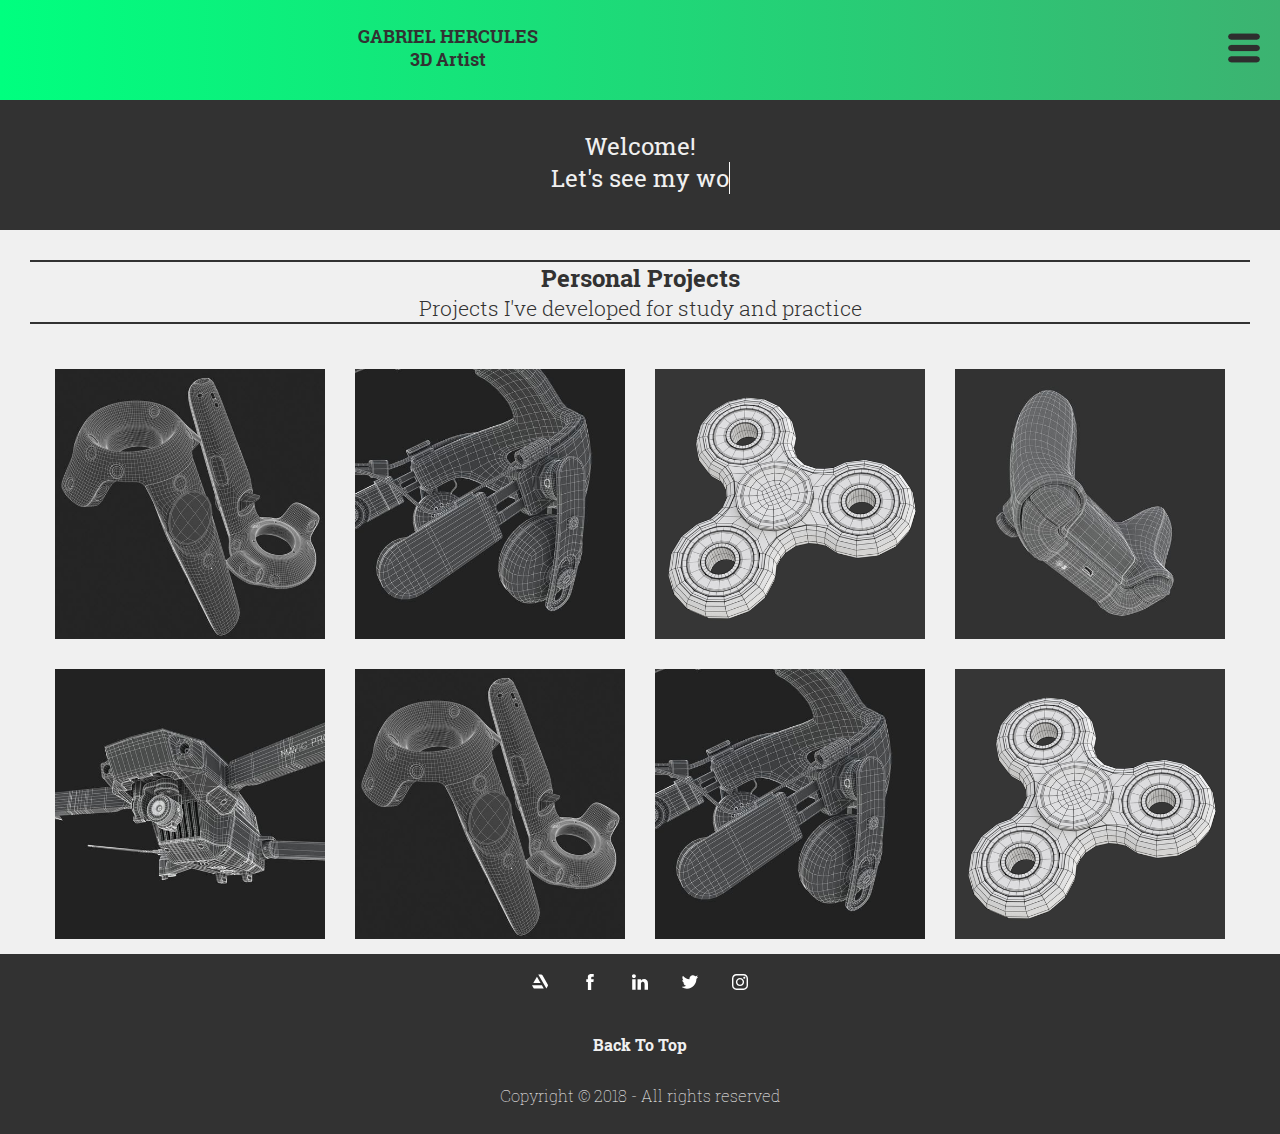
<file: index.html>
<!-- #### DESCRIPTION #### 
 This website was made by my self, Gabriel Hercules - 3D Character Artist, using simple techniques of HTML 5, CSS 3 (responsive too) and JavaScript I did learned in a technique course of IT in Technical College ETEC Antônio vasco Venchiarutti of Centro Paula Souza.
--> 

<!-- #### CREDITS #### 
 Some of elements included in this website, such as icons, images, line codes, JS effects, etc. may not to be my own. The due credits will be commented in this sheet of code. -->
 <!-- Icons made by Freepic © from Flaticon ©, is licensed by CC 3.0 BY -->


<!DOCTYPE html>
<html lang="pt-br">
<head>
	<title>Gabriel Hercules - Portfolio</title>
	<meta charset="utf-8">
	<meta name="viewport" content="width=device-width, initial-scale=1.0">
	<link rel="shortcut icon" href="images/logo-provisorio.png" type="image/x-png"/>
	<meta name="description" content="Welcome to my online portfolio, here you'll find more about my qualifications in 3D Computer graphics, see for yourself my 3D artworks and contact me by the way you want.">
	<meta name="keywords" content="Gabriel Hercules, Portfolio, 3D Artist, Character Artist">
	<meta name="author" content="Gabriel Hercules">
	<meta name="robots" content="index, follow">
	<link rel="stylesheet" href="css/style.css">
	<link rel="stylesheet" href="css/desktop.css">
	<script src="https://ajax.googleapis.com/ajax/libs/jquery/3.2.1/jquery.min.js"></script>
	<script src="js/functions.js"></script>
</head>
<body>

<!-- MENU NAV -->
<header class="header">
	<a href="index.html"><h1 class="logo">GABRIEL HERCULES<br>3D Artist</h1></a>
	<a class="btn-menu"><img src="images/menu-icons/btn-menu.png" alt=""></a>
	<nav class="menu">
		<div class="close">
		<a class="btn-close" href="#"><img src="images/menu-icons/btn-close.png" alt=""></a>
		</div>
		<ul>
			<li><a href="index.html" class="menu-link">Portfolio</a></li>
			<li><a href="reel.html" class="menu-link">Demo Reel</a></li>
			<li><a href="resume.html" class="menu-link">Resume</a></li>
			<li><a href="contact.html" class="menu-link">Contact</a></li>
		</ul>
	</nav>	
</header>
<!-- MENU NAV -->

<!-- TYPEWRITTER-->

<div id="introducao">
	<div id="typewriter">
		<h1>Welcome!</h1> 
		<h1>Let's see
			<span class="typewrite" data-period="2000" data-type='[ "my works", "my resume", "for yourself"]'>
				<span class="wrap"></span>  
			</span>        
		</h1>
	</div>
</div>
<!-- TYPEWRITTER-->

<!-- BANNER -->
<div class="banner">
	<h1>Personal Projects</h1>
	<p>Projects I've developed for study and practice</p>
</div>
<!-- BANNER -->

<!-- COPIAR O CÓDIGO A BAIXO PARA INCORPRAR NO SITE SEMPRE QUE FOR ADICIONADO UM NOVO PROJETO (IMAGEM) -->
<!-- GALERIA DE PROJETOS -->
<div class="gallery">
	<div class="projects">
		<img src="images/projects/image1.jpg" alt="">
		<img src="images/projects/image2.jpg" alt="">
		<img src="images/projects/image3.png" alt="">
		<img src="images/projects/image4.jpg" alt="">
		<img src="images/projects/image5.jpg" alt="">
		<img src="images/projects/image1.jpg" alt="">
		<img src="images/projects/image2.jpg" alt="">
		<img src="images/projects/image3.png" alt="">
	</div>
</div>
<!-- GALERIA DE PROJETOS -->

<!-- FOOTER -->
<footer>
	<div class="social-footer">
		<div class="social-icons-footer">
			<a href="http://artstation.com/hercules-art" target="_blank"><img src="images/social-icons/artstation-icon.svg" alt=""></a>
		</div>
		<div class="social-icons-footer">
			<a href="https://www.facebook.com/GHerculesArt" target="_blank"><img src="images/social-icons/facebook-icon.svg" alt=""></a>
		</div>
		<div class="social-icons-footer">
			<a href="http://linkedin.com/" target="_blank"><img src="images/social-icons/linkedin-icon.svg" alt=""></a>
		</div>
		<div class="social-icons-footer">
			<a href="http://twitter.com/Gabe7Hercules" target="_blank"><img src="images/social-icons/twitter-icon.svg" alt=""></a>
		</div>
		<div class="social-icons-footer">
			<a href="http://instagram.com/bagriel_hercules" target="_blank"><img src="images/social-icons/instagram-icon.svg" alt=""></a>
		</div>
	</div>

<!-- Botão back to top -->

<!-- SCROLL TO TOP -->
<a href="#" class="scrolltoTop">
<h1 id="imgTop">Back To Top</h1>
</a>
<!-- SCROLL TO TOP -->

<p>Copyright &copy; 2018 - All rights reserved</p>
</footer>
<!-- FOOTER -->



</body>
</html>
</file>
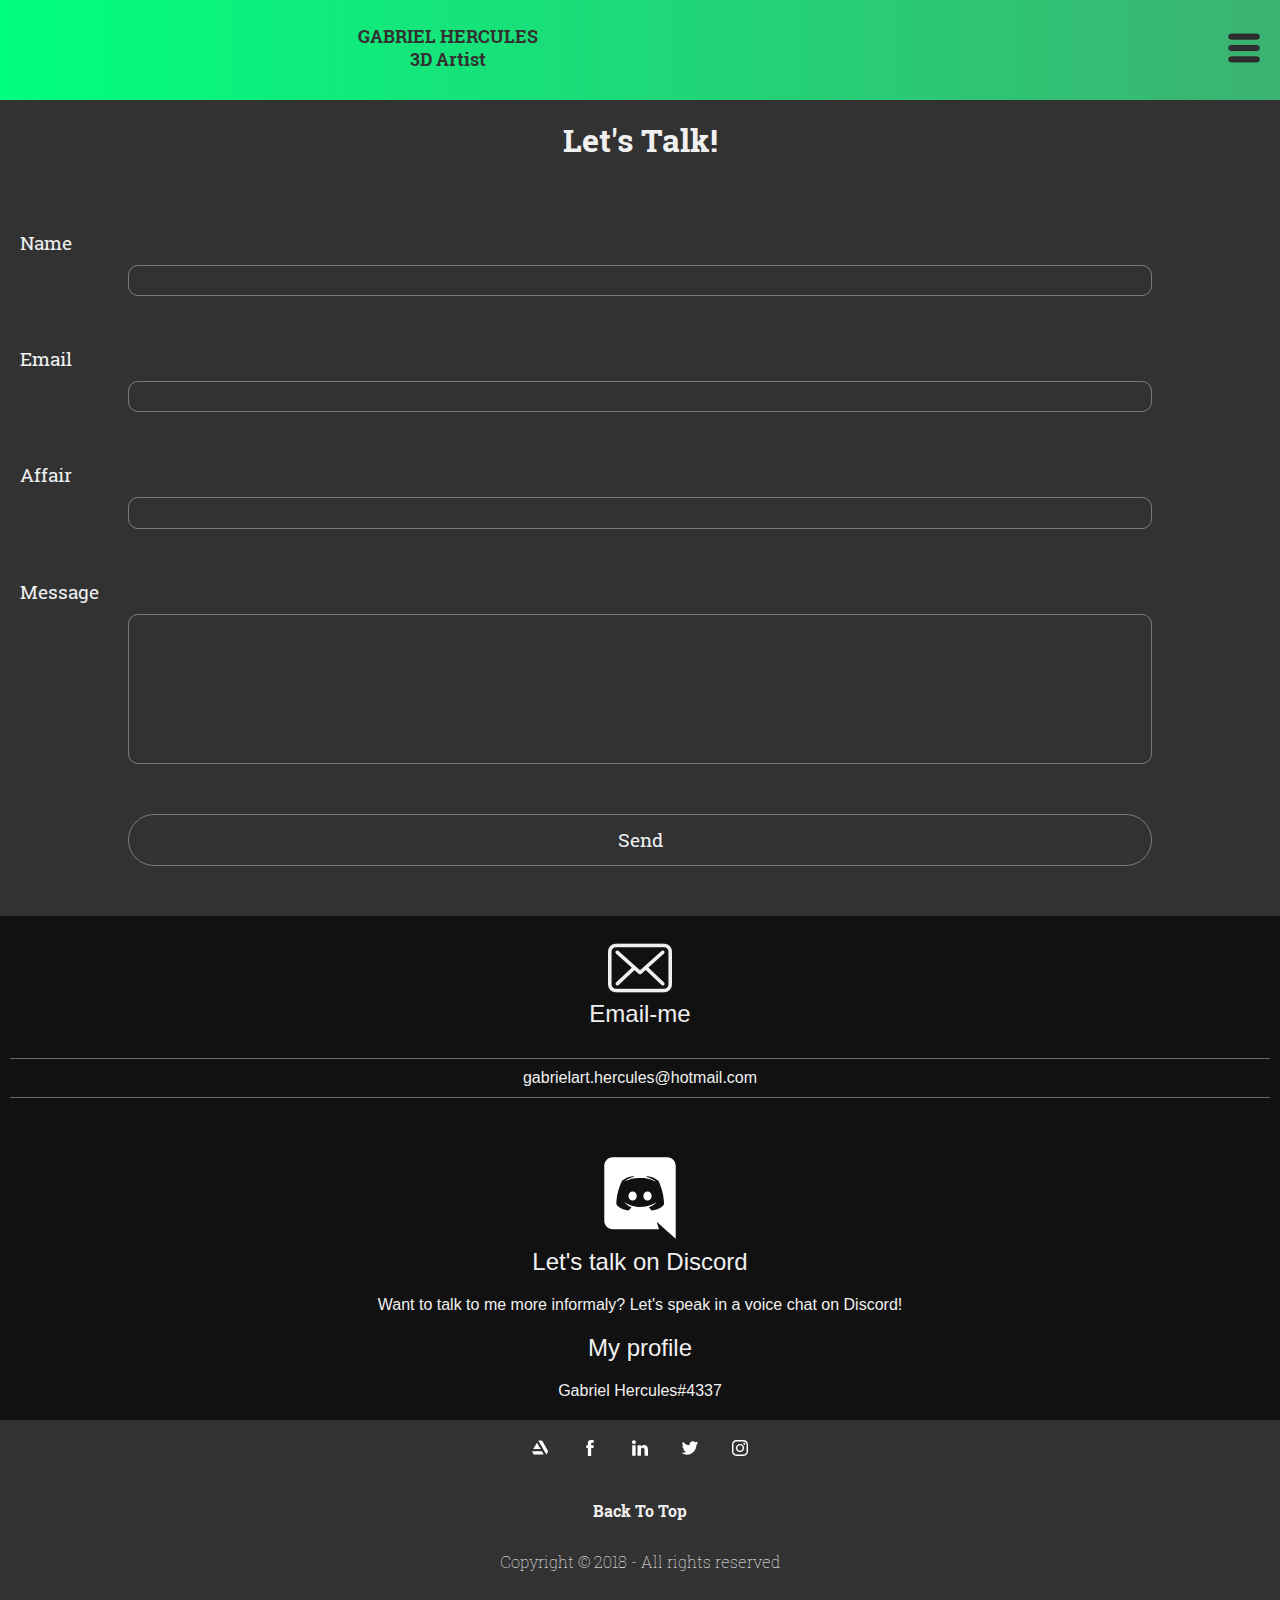
<file: contact.html>
<!DOCTYPE html>
<html lang="pt-br">
<head>
	<title>Gabriel Hercules - Contact</title>
	<meta charset="utf-8">
	<meta name="viewport" content="width=device-width, initial-scale=1">
	<link rel="shortcut icon" href="images/logo-provisorio.png" type="image/x-png"/>
	<meta name="description" content="Gabriel Hercules Portfolio.">
	<meta name="keywords" content="Gabriel Hercules, Portfolio, 3D Artist, Character Artist">
	<meta name="author" content="Gabriel Hercules">
	<meta name="robots" content="index, follow">
	<link rel="stylesheet" href="css/style.css">
	<link rel="stylesheet" href="css/contact.css">
	<script src="js/functions.js"></script>
</head>
<body>

<!-- MENU NAV -->
<header class="header">
		<a href="index.html"><h1 class="logo">GABRIEL HERCULES<br>3D Artist</h1></a>
		<a class="btn-menu"><img src="images/menu-icons/btn-menu.png"></a>
		<nav class="menu">
			<div class="close">
			<a class="btn-close" href="#"><img src="images/menu-icons/btn-close.png" alt=""></a>
			</div>
			<ul>
				<li><a href="index.html" class="menu-link">Portfolio</a></li>
				<li><a href="reel.html" class="menu-link">Demo Reel</a></li>
				<li><a href="webdesign.html" class="menu-link">Web Design</a></li>
				<li><a href="resume.html" class="menu-link">Resume</a></li>
				<li><a href="contact.html" class="menu-link">Contact</a></li>
			</ul>
		</nav>	
	</header>
<!-- MENU NAV -->

<!-- FORMULÁRIO -->
<div class="form">
	<h1>Let's Talk!</h1>
	<div class="form-box">
		<div class="input-area">
			<p>Name</p>
			<input type="text" name="" class="input">
		</div>
		<div class="input-area">
			<p>Email</p>
			<input type="text" name="" class="input">
		</div>
		<div class="input-area">
			<p>Affair</p>
			<input type="text" name="" class="input">
		</div>
		<div class="input-area">
			<p>Message</p>
			<textarea class="input-text-area"></textarea>
		</div>
	</div>
	<div class="input-button">
		<input type="submit" value="Send" class="button">
	</div>
</div>
<!-- FORMULÁRIO -->

<!-- INFORMAÇÕES DE CONTATO -->
<div class="contact-info">	
	<div class="email-title">
		<h2>Email-me</h2>
		<img src="images/another-icons/mail.png">
	</div>
	<div class="email-info">
		<p>gabrielart.hercules@hotmail.com</p>
	</div>
</div>
<!-- INFORMAÇÕES DE CONTATO -->

<!-- DISCORD CONTACT -->
<div class="discord">
	<div class="discord-top">
		<h2>Let's talk on Discord</h2>
		<img src="images/discord/Discord-Logo-White.svg">
	</div>
	<p>Want to talk to me more informaly? Let's speak in a voice chat on Discord!</p>
	<div class="my-discord">
		<h2>My profile</h2>
		<p>Gabriel Hercules#4337</p>
	</div>
</div>
<!-- DISCORD CONTACT -->

<!-- FOOTER -->
<footer>
	<div class="social-footer">
		<div class="social-icons-footer">
			<a href="http://artstation.com/hercules-art" target="_blank"><img src="images/social-icons/artstation-icon.svg"></a>
		</div>
		<div class="social-icons-footer">
			<a href="https://www.facebook.com/GHerculesArt" target="_blank"><img src="images/social-icons/facebook-icon.svg"></a>
		</div>
		<div class="social-icons-footer">
			<a href="http://linkedin.com/" target="_blank"><img src="images/social-icons/linkedin-icon.svg"></a>
		</div>
		<div class="social-icons-footer">
			<a href="http://twitter.com/Gabe7Hercules" target="_blank"><img src="images/social-icons/twitter-icon.svg"></a>
		</div>
		<div class="social-icons-footer">
			<a href="http://instagram.com/bagriel_hercules" target="_blank"><img src="images/social-icons/instagram-icon.svg"></a>
		</div>
	</div>

<!-- SCROLL TO TOP -->
<a href="#" class="scrolltoTop">
	<h1>Back To Top</h1>
</a>
	<!-- SCROLL TO TOP -->

	<p>Copyright &copy; 2018 - All rights reserved</p>
</footer>
<!-- FOOTER -->

<script src="https://ajax.googleapis.com/ajax/libs/jquery/3.2.1/jquery.min.js"></script>

<script>
// SCROLL TO TOP
$(document).ready(function () {
    $(window).scroll(function () {
        if ($(this).scrollTop() > 100) {
            $('.scrolltoTop').fadeIn();
        } else {
            $('.scrolltoTop').fadeOut();
       }
    });

	$('.scrolltoTop').click(function () {
$('html, body').animate({ scrollTop: 0 }, 800);
return false;
});
});
//SCROLL TO TOP

// OPEN AND CLOSE MENU
	$(".btn-menu").click(function(){
		$(".menu").show();
	});
	$(".btn-close").click(function(){
		$(".menu").hide();
	});
// OPEN AND CLOSE MENU

// SCRIPT TEXTBOX EFFECT

$(".input").focus(function(){
	$(this).parent().addClass("focus");
	}).blur(function(){
		if($(this).val() === ''){
		$(this).parent().removeClass("focus");
	}
})

// SCRIPT TEXT BOX EFFECT
</script>
</body>
</html>
</file>
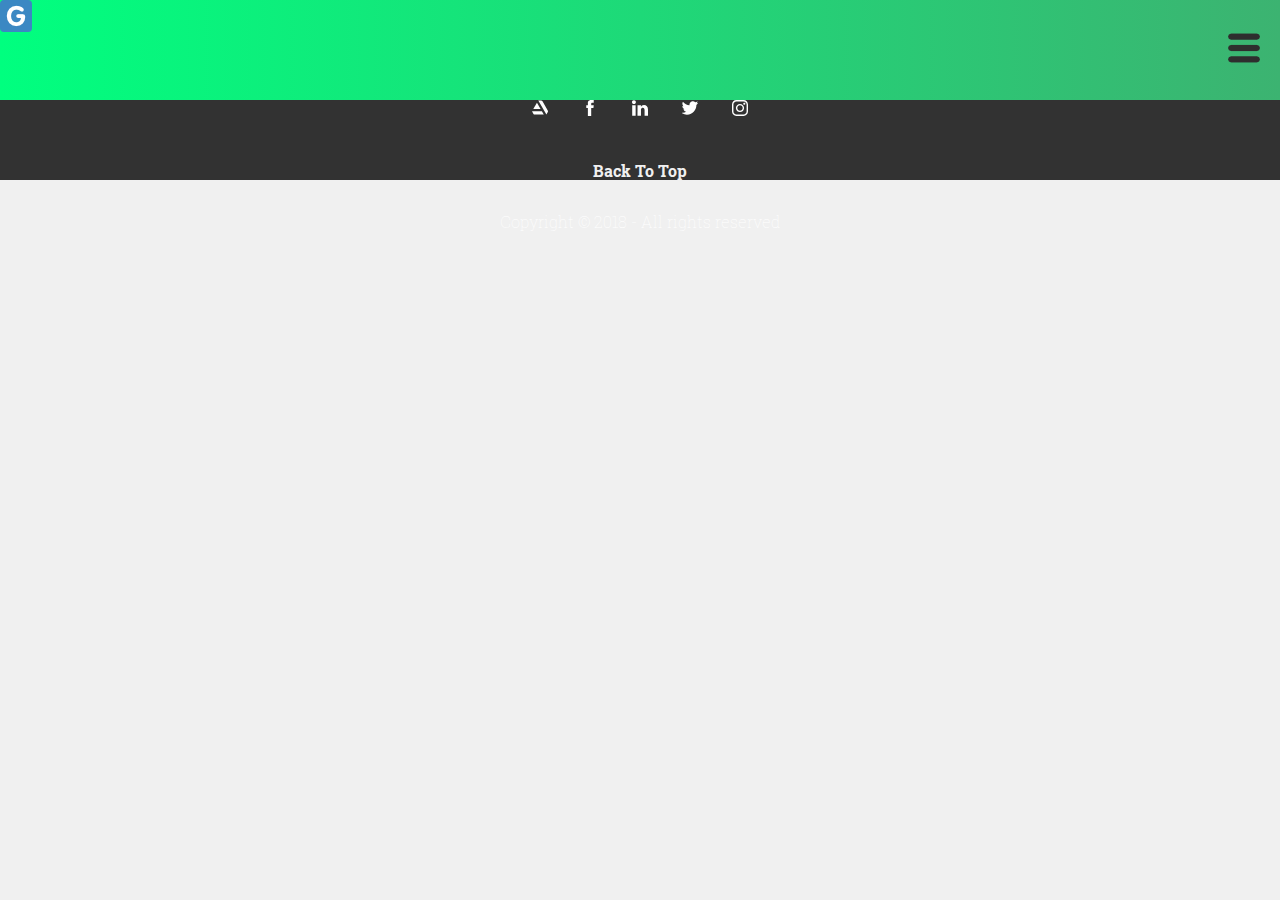
<file: demoreel.html>
<!DOCTYPE html>
<html lang="pt-br">
<head>
	<title>Gabriel Hercules - Portfolio</title>
	<meta charset="utf-8">
	<meta name="viewport" content="width=device-width, initial-scale=1.0">
	<link rel="shortcut icon" href="images/logo-provisorio.png" type="image/x-png"/>
	<meta name="description" content="Gabriel Hercules Portfolio.">
	<meta name="keywords" content="Gabriel Hercules, Portfolio, 3D Artist, Character Artist">
	<meta name="author" content="Gabriel Hercules">
	<meta name="robots" content="index, follow">
	<link rel="stylesheet" href="css/style.css">
</head>
<body>

<!-- MENU NAV -->
<header class="header">
	<a href="index.html"><img src="images/letter-g.png" alt="" class="img-logo"></a>
	<a class="btn-menu"><img src="images/menu-icons/btn-menu.png"></a>
	<nav class="menu">
		<div class="close">
		<a class="btn-close" href="#"><img src="images/menu-icons/btn-close.png" alt=""></a>
		</div>
		<ul>
			<li><a href="index.html" class="menu-link">Portfolio</a></li>
			<li><a href="reel.html" class="menu-link">Demo Reel</a></li>
			<li><a href="webdesign.html" class="menu-link">Web Design</a></li>
			<li><a href="resume.html" class="menu-link">Resume</a></li>
			<li><a href="contact.html" class="menu-link">Contact</a></li>
		</ul>
	</nav>	
</header>
<!-- MENU NAV -->


<!-- FOOTER -->
<footer>
        <div class="social-footer">
            <div class="social-icons-footer">
                <a href="http://artstation.com/hercules-art" target="_blank"><img src="images/social-icons/artstation-icon.svg"></a>
            </div>
            <div class="social-icons-footer">
                <a href="https://www.facebook.com/GHerculesArt" target="_blank"><img src="images/social-icons/facebook-icon.svg"></a>
            </div>
            <div class="social-icons-footer">
                <a href="http://linkedin.com/" target="_blank"><img src="images/social-icons/linkedin-icon.svg"></a>
            </div>
            <div class="social-icons-footer">
                <a href="http://twitter.com/Gabe7Hercules" target="_blank"><img src="images/social-icons/twitter-icon.svg"></a>
            </div>
            <div class="social-icons-footer">
                <a href="http://instagram.com/bagriel_hercules" target="_blank"><img src="images/social-icons/instagram-icon.svg"></a>
            </div>
        </div>
    
    <!-- Botão back to top -->
    
    <!-- SCROLL TO TOP -->
    <a href="#" class="scrolltoTop">
    <h1 id="imgTop">Back To Top</h1>
    </a>
    <!-- SCROLL TO TOP -->
    
    <p>Copyright &copy; 2018 - All rights reserved</p>
    </footer>
    <!-- FOOTER -->
    <script src="https://ajax.googleapis.com/ajax/libs/jquery/3.2.1/jquery.min.js"></script>
    
    <script>
    // SCROLL TO TOP
    $(document).ready(function () {
        $(window).scroll(function () {
            if ($(this).scrollTop() > 100) {
                $('.scrolltoTop').fadeIn();
            } else {
                $('.scrolltoTop').fadeOut();
           }
        });
    
        $('.scrolltoTop').click(function () {
    $('html, body').animate({ scrollTop: 0 }, 800);
    return false;
    });
    });
    //SCROLL TO TOP
    
    // MENU FADE
    $(document).ready(function(){
        $(".btn-menu").click(function(){
            $(".menu").fadeIn();
            
        });
    });
    
    $(document).ready(function(){
        $(".btn-close").click(function(){
            $(".menu").fadeOut();
        });
    });
    // MENU FADE
    
    </script>
    
    </body>
    </html>
</file>
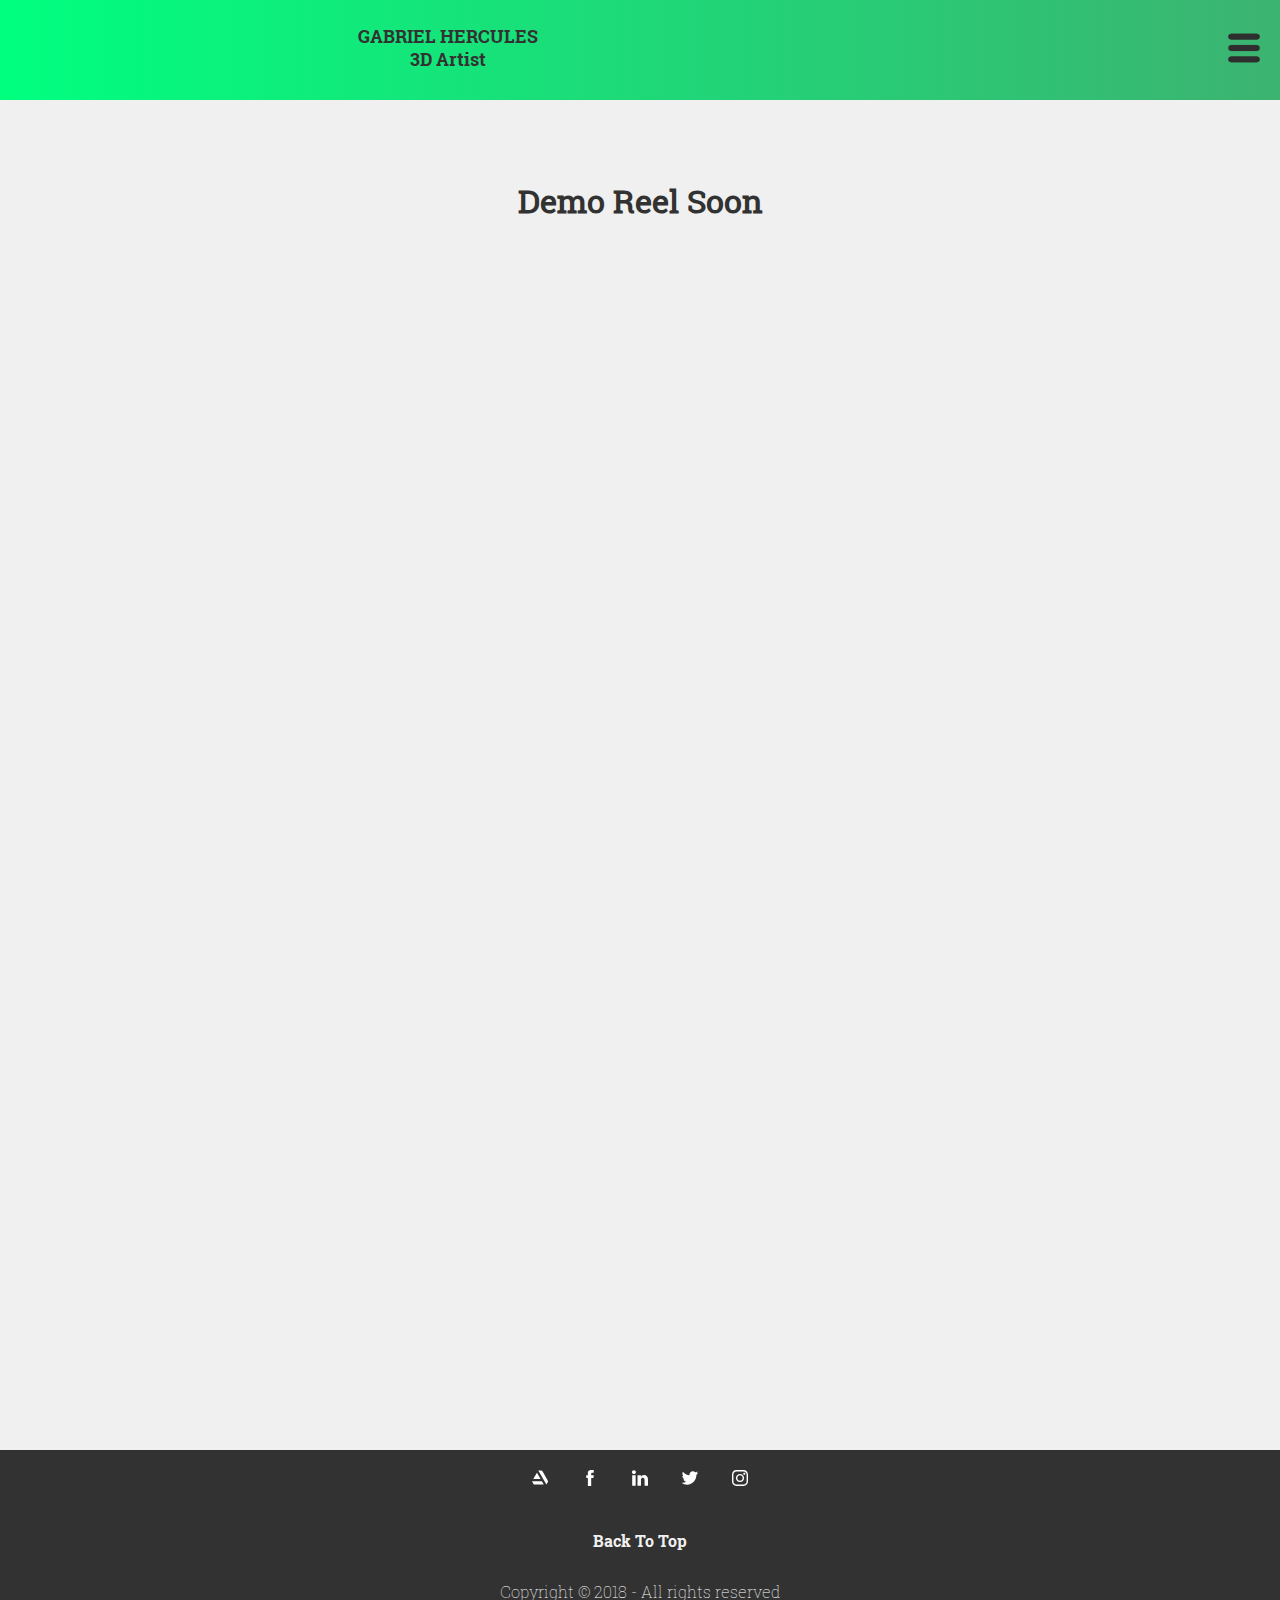
<file: reel.html>
<!DOCTYPE html>
<html lang="pt-br">
<head>
	<title>Gabriel Hercules - Portfolio</title>
	<meta charset="utf-8">
	<meta name="viewport" content="width=device-width, initial-scale=1.0">
	<link rel="shortcut icon" href="images/logo-provisorio.png" type="image/x-png"/>
	<meta name="description" content="Gabriel Hercules Portfolio.">
	<meta name="keywords" content="Gabriel Hercules, Portfolio, 3D Artist, Character Artist">
	<meta name="author" content="Gabriel Hercules">
	<meta name="robots" content="index, follow">
    <link rel="stylesheet" href="css/style.css">
    <link rel="stylesheet" href="css/reel.css">
    <script src="js/functions.js"></script>
</head>
<body>

<!-- MENU NAV -->
<header class="header">
	<a href="index.html"><h1 class="logo">GABRIEL HERCULES<br>3D Artist</h1></a>
	<a class="btn-menu"><img src="images/menu-icons/btn-menu.png"></a>
	<nav class="menu">
		<div class="close">
		<a class="btn-close" href="#"><img src="images/menu-icons/btn-close.png" alt=""></a>
		</div>
		<ul>
			<li><a href="index.html" class="menu-link">Portfolio</a></li>
			<li><a href="reel.html" class="menu-link">Demo Reel</a></li>
			<li><a href="resume.html" class="menu-link">Resume</a></li>
			<li><a href="contact.html" class="menu-link">Contact</a></li>
		</ul>
	</nav>	
</header>
<!-- MENU NAV -->

<!-- MAIN -->

<div class="main">
    <div class="container-reel">
        <h1>Demo Reel Soon</h1>
    </div>
</div>

<!-- MAIN -->


<!-- FOOTER -->
<footer>
        <div class="social-footer">
            <div class="social-icons-footer">
                <a href="http://artstation.com/hercules-art" target="_blank"><img src="images/social-icons/artstation-icon.svg"></a>
            </div>
            <div class="social-icons-footer">
                <a href="https://www.facebook.com/GHerculesArt" target="_blank"><img src="images/social-icons/facebook-icon.svg"></a>
            </div>
            <div class="social-icons-footer">
                <a href="http://linkedin.com/" target="_blank"><img src="images/social-icons/linkedin-icon.svg"></a>
            </div>
            <div class="social-icons-footer">
                <a href="http://twitter.com/Gabe7Hercules" target="_blank"><img src="images/social-icons/twitter-icon.svg"></a>
            </div>
            <div class="social-icons-footer">
                <a href="http://instagram.com/bagriel_hercules" target="_blank"><img src="images/social-icons/instagram-icon.svg"></a>
            </div>
        </div>
    
    <!-- Botão back to top -->
    
    <!-- SCROLL TO TOP -->
    <a href="#" class="scrolltoTop">
    <h1 id="imgTop">Back To Top</h1>
    </a>
    <!-- SCROLL TO TOP -->
    
    <p>Copyright &copy; 2018 - All rights reserved</p>
    </footer>
    <!-- FOOTER -->
    <script src="https://ajax.googleapis.com/ajax/libs/jquery/3.2.1/jquery.min.js"></script>
    
    <script>
    // SCROLL TO TOP
    $(document).ready(function () {
        $(window).scroll(function () {
            if ($(this).scrollTop() > 100) {
                $('.scrolltoTop').fadeIn();
            } else {
                $('.scrolltoTop').fadeOut();
           }
        });
    
        $('.scrolltoTop').click(function () {
    $('html, body').animate({ scrollTop: 0 }, 800);
    return false;
    });
    });
    //SCROLL TO TOP
    
    // MENU FADE
    $(document).ready(function(){
        $(".btn-menu").click(function(){
            $(".menu").fadeIn();
            
        });
    });
    
    $(document).ready(function(){
        $(".btn-close").click(function(){
            $(".menu").fadeOut();
        });
    });
    // MENU FADE
    
    </script>
    
    </body>
    </html>
</file>
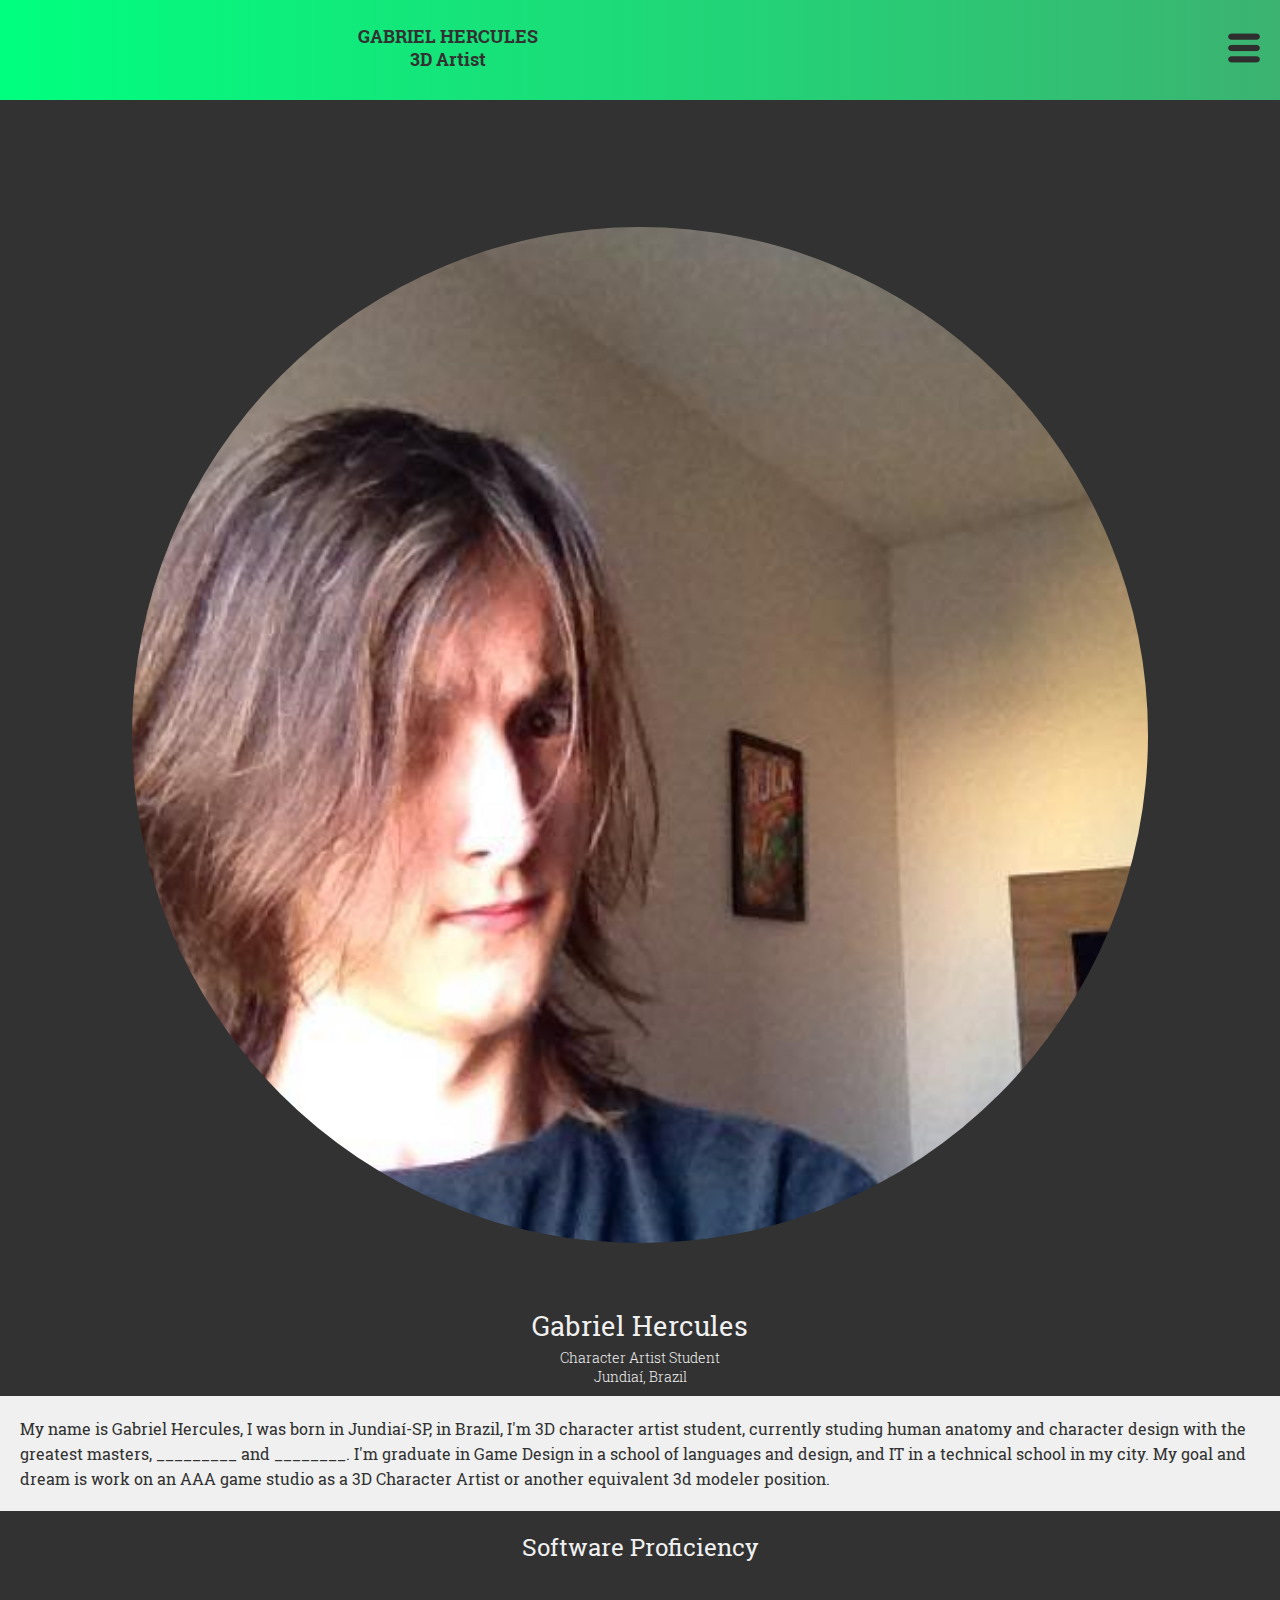
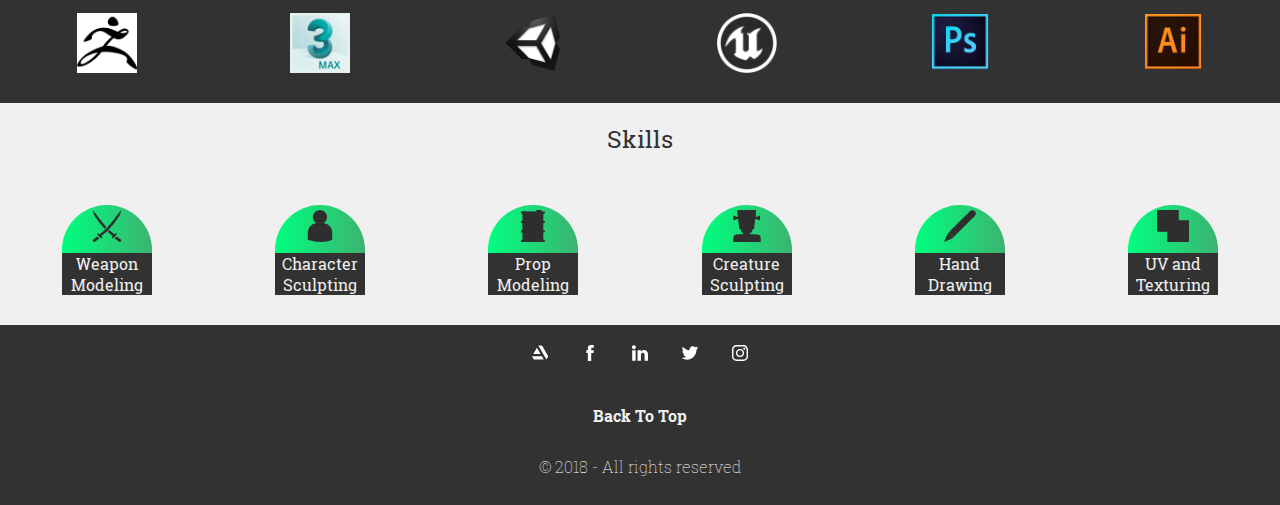
<file: resume.html>
<!DOCTYPE html>
<html lang="pt-br">
<head>
	<title>Gabriel Hercules - Resume</title>
	<meta charset="utf-8">
	<meta name="viewport" content="width=device-width, initial-scale=1">
	<link rel="shortcut icon" href="images/logo-provisorio.png" type="image/x-png"/>
	<meta name="description" content="Gabriel Hercules Portfolio.">
	<meta name="keywords" content="Gabriel Hercules, Portfolio, 3D Artist, Character Artist">
	<meta name="author" content="Gabriel Hercules">
	<meta name="robots" content="index, follow">
	<link rel="stylesheet" href="css/style.css">
	<link rel="stylesheet" href="css/resume.css">
	<script src="js/functions.js"></script>
</head>
<body>

<!-- NAV MENU -->
<header class="header">
	<a href="index.html"><h1 class="logo">GABRIEL HERCULES<br>3D Artist</h1></a>
	<a class="btn-menu"><img src="images/menu-icons/btn-menu.png"></a>
		<nav class="menu">
			<div class="close">
			<a class="btn-close" href="#"><img src="images/menu-icons/btn-close.png" alt=""></a>
			</div>
			<ul>
				<li><a href="index.html" class="menu-link">Portfolio</a></li>
				<li><a href="reel.html" class="menu-link">Demo Reel</a></li>
				<li><a href="resume.html" class="menu-link">Resume</a></li>
				<li><a href="contact.html" class="menu-link">Contact</a></li>
			</ul>
		</nav>	
	</header>
<!-- NAV MENU -->

<!-- RESUME INFO -->
<div class="about-me">
	<div class="img-ft">
		<a href="http://facebook.com/Gabriel7Hercules"><img src="images/ft-perfil.jpg" class="ft-perfil"></a>
		<h1>Gabriel Hercules</h1>
		<p>Character Artist Student<br>Jundiaí, Brazil</p>
	</div>
	<div class="resume">
		<p>My name is Gabriel Hercules, I was born in Jundiaí-SP, in Brazil, I'm 3D character artist student, currently studing human anatomy and character design with the greatest masters, _________ and ________. I'm graduate in Game Design in a school of languages and design, and IT in a technical school in my city. My goal and dream is work on an AAA game studio as a 3D Character Artist or another equivalent 3d modeler position.</p>
	</div>
</div>
<!-- RESUME INFO -->

<!-- SOFTWARES -->
<div class="software-proficiency">
	<h1>Software Proficiency</h1>
	<div class="software-icon">
		<img src="images/software-icons/zbrush-icon.jpg" class="icon">
		<img src="images/software-icons/3dsmax-icon.png" class="icon">
		<img src="images/software-icons/unity-icon.png" class="icon">
		<img src="images/software-icons/unreal-icon.png" class="icon">
		<img src="images/software-icons/photoshop-icon.png" class="icon">
		<img src="images/software-icons/illustrator-icon.jpg" class="icon">
	</div>
</div>
<!-- SOFTWARES -->

<!-- SKILLS -->
<!-- Prepara icones para cada um dos itens de lista a baixo. Ex.: Weapon Modeling = arma/espada; Character Modeling = busto de uma pessoa; etc. -->
<div class="skills">
	<div class="skill-title">
		<h1>Skills</h1>
	</div>
		<div class="skill weapon img-skill">
			<img src="images/skill-icons/crossy-swords.png">
			<div class="skill-ul">
				<ul>Weapon Modeling</ul>
			</div>
		</div>
		<div class="skill character img-skill">
			<img src="images/skill-icons/character.png">
			<div class="skill-ul">
				<ul>Character Sculpting</ul>
			</div>
		</div>
		<div class="skill prop img-skill">
			<img src="images/skill-icons/barrel.png">
			<div class="skill-ul">
				<ul>Prop Modeling</ul>
			</div>
		</div>
		<div class="skill creature img-skill">
			<img src="images/skill-icons/frankenstein.png">
			<div class="skill-ul">
				<ul>Creature Sculpting</ul>
			</div>
		</div>
		<div class="skill draw img-skill">
			<img src="images/skill-icons/pencil.png">
			<div class="skill-ul">
				<ul>Hand Drawing</ul>
			</div>
		</div>
		<div class="skill texturing img-skill">
			<img src="images/skill-icons/texture.png">
			<div class="skill-ul">
				<ul> UV and Texturing</ul>
			</div>
		</div>
</div>
<!-- SKILLS -->


<!-- FOOTER -->	
<footer>
	<div class="social-footer">
		<div class="social-icons-footer">
			<a href="http://artstation.com/hercules-art" target="_blank"><img src="images/social-icons/artstation-icon.svg"></a>
		</div>
		<div class="social-icons-footer">
			<a href="https://www.facebook.com/GHerculesArt" target="_blank"><img src="images/social-icons/facebook-icon.svg"></a>
		</div>
		<div class="social-icons-footer">
			<a href="http://linkedin.com/" target="_blank"><img src="images/social-icons/linkedin-icon.svg"></a>
		</div>
		<div class="social-icons-footer">
			<a href="http://twitter.com/Gabe7Hercules" target="_blank"><img src="images/social-icons/twitter-icon.svg"></a>
		</div>
		<div class="social-icons-footer">
			<a href="http://instagram.com/bagriel_hercules" target="_blank"><img src="images/social-icons/instagram-icon.svg"></a>
		</div>
	</div>

<!-- SCROLL TO TOP -->
<a href="#" class="scrolltoTop">
	<h1 id="imgTop">Back To Top</h1>
</a>
	<!-- SCROLL TO TOP -->

	<p>&copy; 2018 - All rights reserved</p>
</footer>
<!-- FOOTER -->

<script src="https://ajax.googleapis.com/ajax/libs/jquery/3.2.1/jquery.min.js"></script>

<script>
// SCROLL TO TOP
$(document).ready(function () {
    $(window).scroll(function () {
        if ($(this).scrollTop() > 100) {
            $('.scrolltoTop').fadeIn();
        } else {
            $('.scrolltoTop').fadeOut();
       }
    });

	$('.scrolltoTop').click(function () {
$('html, body').animate({ scrollTop: 0 }, 800);
return false;
});
});
//SCROLL TO TOP

// OPEN AND CLOSE MENU
	$(".btn-menu").click(function(){
		$(".menu").show();
	});
	$(".btn-close").click(function(){
		$(".menu").hide();
	});
// OPEN AND CLOSE MENU
</script>

</body>
</html>
</file>
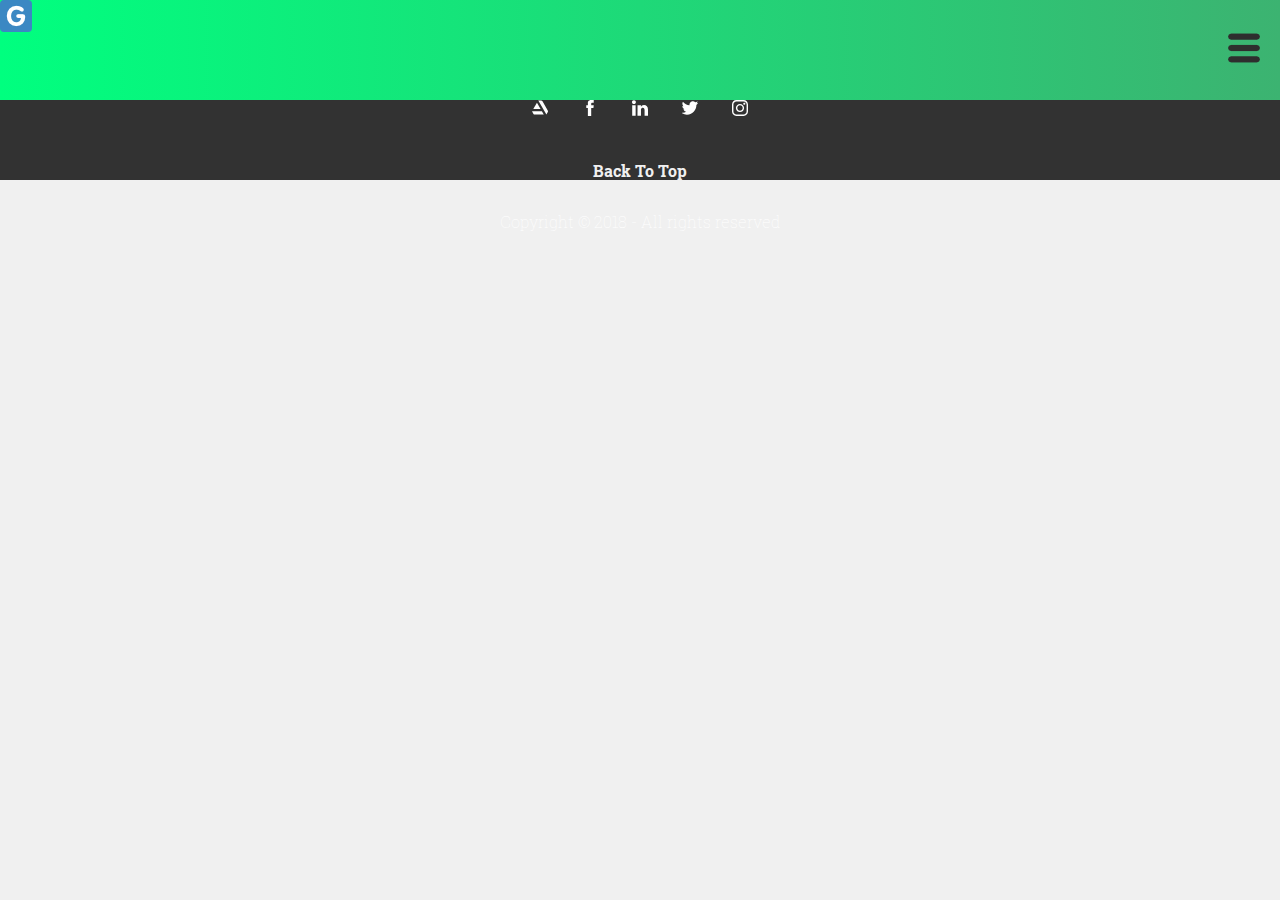
<file: webdesign.html>
<!DOCTYPE html>
<html lang="pt-br">
<head>
	<title>Gabriel Hercules - Portfolio</title>
	<meta charset="utf-8">
	<meta name="viewport" content="width=device-width, initial-scale=1.0">
	<link rel="shortcut icon" href="images/logo-provisorio.png" type="image/x-png"/>
	<meta name="description" content="Gabriel Hercules Portfolio.">
	<meta name="keywords" content="Gabriel Hercules, Portfolio, 3D Artist, Character Artist">
	<meta name="author" content="Gabriel Hercules">
	<meta name="robots" content="index, follow">
	<link rel="stylesheet" href="css/style.css">
</head>
<body>

<!-- MENU NAV -->
<header class="header">
	<a href="index.html"><img src="images/letter-g.png" alt="" class="img-logo"></a>
	<a class="btn-menu"><img src="images/menu-icons/btn-menu.png"></a>
	<nav class="menu">
		<div class="close">
		<a class="btn-close" href="#"><img src="images/menu-icons/btn-close.png" alt=""></a>
		</div>
		<ul>
			<li><a href="index.html" class="menu-link">Portfolio</a></li>
			<li><a href="reel.html" class="menu-link">Demo Reel</a></li>
			<li><a href="webdesign.html" class="menu-link">Web Design</a></li>
			<li><a href="resume.html" class="menu-link">Resume</a></li>
			<li><a href="contact.html" class="menu-link">Contact</a></li>
		</ul>
	</nav>	
</header>
<!-- MENU NAV -->

<!-- FOOTER -->
<footer>
        <div class="social-footer">
            <div class="social-icons-footer">
                <a href="http://artstation.com/hercules-art" target="_blank"><img src="images/social-icons/artstation-icon.svg"></a>
            </div>
            <div class="social-icons-footer">
                <a href="https://www.facebook.com/GHerculesArt" target="_blank"><img src="images/social-icons/facebook-icon.svg"></a>
            </div>
            <div class="social-icons-footer">
                <a href="http://linkedin.com/" target="_blank"><img src="images/social-icons/linkedin-icon.svg"></a>
            </div>
            <div class="social-icons-footer">
                <a href="http://twitter.com/Gabe7Hercules" target="_blank"><img src="images/social-icons/twitter-icon.svg"></a>
            </div>
            <div class="social-icons-footer">
                <a href="http://instagram.com/bagriel_hercules" target="_blank"><img src="images/social-icons/instagram-icon.svg"></a>
            </div>
        </div>
    
    <!-- Botão back to top -->
    
    <!-- SCROLL TO TOP -->
    <a href="#" class="scrolltoTop">
    <h1 id="imgTop">Back To Top</h1>
    </a>
    <!-- SCROLL TO TOP -->
    
    <p>Copyright &copy; 2018 - All rights reserved</p>
    </footer>
    <!-- FOOTER -->
    <script src="https://ajax.googleapis.com/ajax/libs/jquery/3.2.1/jquery.min.js"></script>
    
    <script>
    // SCROLL TO TOP
    $(document).ready(function () {
        $(window).scroll(function () {
            if ($(this).scrollTop() > 100) {
                $('.scrolltoTop').fadeIn();
            } else {
                $('.scrolltoTop').fadeOut();
           }
        });
    
        $('.scrolltoTop').click(function () {
    $('html, body').animate({ scrollTop: 0 }, 800);
    return false;
    });
    });
    //SCROLL TO TOP
    
    // OPEN AND CLOSE MENU
        
    // OPEN AND CLOSE MENU
    
    // MENU FADE
    $(document).ready(function(){
        $(".btn-menu").click(function(){
            $(".menu").fadeIn();
            
        });
    });
    
    $(document).ready(function(){
        $(".btn-close").click(function(){
            $(".menu").fadeOut();
        });
    });
    // MENU FADE
    
    </script>
    
    </body>
    </html>
</file>
<file: css/desktop.css>
/* TABLETS [ 1024 x 768 ] */



/* LAPTOP [ 1366 x 768 ] */
@media screen and (max-width:11 66px)
::-webkit-scrollbar {
	width: 10px;
	background-color: #55555;
}

::-webkit-scrollbar-thumb {
	border-radius: 10px;
	background-color: #bbb;
	box-shadow: inset 0 0 6px rgba(0,0,0,.5);
}

::-webkit-scrollbar-track {
	border-radius: 10px;
	background-color: #555;
	box-shadow: inset 0 0 6px rgba(0,0,0,.5);
}


/* DESKTOP [ 1680 x 1050 ] */
</file>
<file: css/reel.css>
.main {
    height: 1450px;
    width: 100%;
    background-color: #f0f0f0;
}

.container-reel {
    height: 200px;
    width: 100%;
    background-color: #f0f0f0;
    display: flex;
    flex-flow: column wrap;
    justify-content: center;
}

.container-reel h1 {
    text-align: center;
    font-size: 2rem;
    font-family: RobotoSlab-Regular;
    color: #323232;
    font-weight: 600;
}
</file>
<file: css/style.css>
/*========= RESET =========*/
@charset "UTF-8";

* {margin: 0; padding: 0; font-size: 100%; border: none; outline: none; font-weight: 300; box-sizing: border-box;}
body {background-color: #f0f0f0; }
a {text-decoration: none; }
ul {list-style: none; }
img {max-width: 100%; }
@import url('https://fonts.googleapis.com/css?family=Raleway');

/* FONT FACES */
@font-face {
	font-family: RobotoSlab-Bold;
	src: url(../fonts/Roboto_Slab/RobotoSlab-Bold.ttf);
}
@font-face {
	font-family: RobotoSlab-Light;
	src: url(../fonts/Roboto_Slab/RobotoSlab-Light.ttf);
}
@font-face {
	font-family: RobotoSlab-Regular;
	src: url(../fonts/Roboto_Slab/RobotoSlab-Regular.ttf);
}
@font-face {
	font-family: RobotoSlab-Thin;
	src: url(../fonts/Roboto_Slab/RobotoSlab-Thin.ttf);
}
/* FONT FACES */


/* HEADER */
.header {
	height: 100px;
	width: 100%;
	background: linear-gradient(to right, #00ff7f, #3cb371) ;
	float: left;
	/* position: fixed; */
}

header .logo {
	width: 70%;
	font-size: 1.1em;
	position: absolute;
	margin: 25px 0;
	color: #323232;
}

.btn-menu {
	background-color:transparent;
	float: right;
	cursor: pointer;
	margin: 32px 20px; /* Definir o mesmo espaçamento para o btn-close */
}

/* HEADER */

/* MENU */

.menu {
	height: 100%;
	width: 100%;
	position: fixed;
	background-color: #f0f0f0;
	top: 0;
	left: 0;
	display: none;
}

.close {
	display: flex;
	justify-content: space-around;
	padding: 20px;
	background-color: #323232;
}

.btn-close {
	background: linear-gradient(to right, #00ff7f, #3cb371);
	padding: 15px 15px;
	display: flex;
	flex-flow: row-reverse nowrap;
	border-radius: 30px;
}

nav ul li, a.menu-link {
	font-size: 2.5rem;
	text-align: center;
	color: #323232;
	margin: 20px 0;
	font-family: RobotoSlab-Bold;
}

/* MENU */

/* typewritter */

#typewriter {
	width: 100%;
	height: 230px;
	background:#323232; /* Colocar uma imagem de background no lugar dessa cor acinzentada */
	background-repeat: no-repeat;
	background-size: 135%;
	background-position: center;
	font-size: 1.5em;
	font-family: RobotoSlab-Regular;
	color: #f0f0f0;
	text-align: center;
	padding-top:130px
}

/* typewritter */

/* BANNER */
.banner {
	width: 100%;
	float: left;
	text-align: center;
	padding: 30px;
	background-color: #f0f0f0;
}

.banner h1 {
	font-size: 1.5em;
	color: #323232;
	font-family: RobotoSlab-Bold;
	border-top: solid 2px #323232;
}

.banner p {
	font-size: 1.3em;
	color: #323232;
	font-family: RobotoSlab-Light;
	border-bottom: solid 2px #323232;
}

/* PROJECTS */

.gallery {
	width: 100%;
	background-color: #f0f0f0;
}

.projects {
		width: 100%;
		display: flex;
		justify-content: center;
		flex-wrap: wrap;
		margin: auto;
}

.projects img {
	padding: 15px;
	max-height: 300px;
	max-width: 300px;
}

/* PROJECT GALLERY FOR DESKTOPS */
/* MY SCREEN RESOLUTION IS [1366 x 768] */
@media screen and (min-width:1366px) {
	.projects img {
		padding: 15px;
		max-height: 300px;
		max-width: 300px;
	}

	.gallery {
		background-color: aqua;
	}
}


/* PROJECT GALLERY FOR DESKTOPS */

/* PROJECT */


/* FOOTER */
footer {
	width: 100%;
	height: 180px;
	background-color: #323232;
}

footer p {
	font-size: 1em;
	width: 100%;
	color: #fff;
	text-align: center;
	margin: 0px auto;
	font-family: RobotoSlab-Thin;
	padding: 10px;
}

/* BOTÃO BACK TO TOP */
.scrolltoTop h1 {
	margin: 0px auto;
	padding: 20px;
}

.scrolltoTop, a {
	text-align: center;
	color: #f0f0f0;
	font-size: 1rem;
	font-family: RobotoSlab-Bold;
}
/* BOTÃO BACK TO TOP */

.social-footer {
	display: block;
	text-align: center;
	box-sizing: border-box;
	padding: 20px;
}
.social-icons-footer {
	height: 16px;
	width: 16px;
	display: inline-block;
	margin: 0 15px; /* Defini o espaçamento dos itens "social media"*/
}

.social-icons-footer img {
	display: block;
	margin-top: 0px auto; /* Define a margem entre os ícones do topo do container */
}



/* iMAC APPLE [ 9999 x 9999 ] */
/* STYLE FOR iMAC SCREEN */


/* iMAC APPLE [ 9999 x 9999 ] */
</file>
<file: css/contact.css>
/*========= RESET =========*/
@charset "UTF-8";

* {margin: 0; padding: 0; font-size: 100%; border: none; outline: none; font-weight: 300; box-sizing: border-box;}
body {background-color: #111; }
a {text-decoration: none; }
ul {list-style: none; }
img {max-width: 100%; }


::-webkit-scrollbar-thumb:hover {
    background: #555; 
}

/* FORM */

.form {
	width: 100%;
	background-color: #323232;
}

.form h1 {
	text-align: center;
	font-size: 2em;
	font-family: RobotoSlab-Bold;
	font-weight: 600;
	color: #f0f0f0;
	line-height: 80px;
}

h2 {
	font-size: 1.5em;
}

.form p{
	margin: 50px 0 10px 20px;
	font-family: RobotoSlab-Regular;
	color: #f0f0f0;
	font-size: 1.2em;
}

.input {
	width: 80%;
	font-size: 1em;
	line-height: 1.2em;
	border-radius: 10px;
	border: 1px solid #ffffff5d;
	display: flex;
	justify-content: space-around;
	flex-wrap: wrap;
	margin: 0 auto 50px;
	background-color: transparent;
	color: #f0f0f0;
	padding: 5px;
}

.input-text-area {
	width: 80%;
	height: 150px;
	min-height: 150px;
	font-size: 1em;
	border-radius: 10px;
	border: 1px solid rgba(255, 255, 255, 0.365);
	display: flex;
	justify-content: space-around;
	flex-wrap: wrap;
	margin: 0 auto 50px;
	background-color: transparent;
	color: #f0f0f0;
	overflow: auto;
	resize: none;
	font-family: 'Arial';
	padding: 5px;
}

.input-button {
	padding: 0 0 50px 0;
}

.button {
	text-align: center;
	width: 80%;
	line-height: 50px;
	display: flex;
	justify-content: space-around;
	margin: auto;
	border-radius: 30px;
	border: 1px solid rgba(255, 255, 255, 0.365);
	background-color: transparent;
	color: #f0f0f0;
	font-family: RobotoSlab-Regular;
	font-size: 1.2em;
	font-weight: 300;
}

.button:hover {
	cursor: pointer;
	color: #323232;
	transition: all .7s ease;
	background: linear-gradient(to right, #00ff7f, #3cb371);
}

/* FORM */

/* CONTACT INFO */

.contact-info {
	width: 100%;
	box-sizing: border-box;
}

.email-title {
	display: flex;
	flex-flow: column-reverse wrap;
	justify-content: space-around;
	margin: auto;
	align-items: center;
	font-family: 'Arial';
	color: #f0f0f0;
	padding: 20px 0;
}

.email-info {
	padding: 10px;
	box-sizing: border-box;
}

.email-info p {
	font-family: 'Arial';
	font-size: 1em;
	text-align: center;
	padding: 10px;
	color: #f0f0f0;
	border-bottom: 1px solid rgba(255, 255, 255, 0.365);
	border-top: 1px solid rgba(255, 255, 255, 0.365);
	display: flex;
	justify-content: center;
	margin: auto;
}

/* CONTACT INFO */

.discord {
	
}

.discord img {
	height: 100px;
	width: 100px;
	display: flex;
	justify-content: space-around;
	margin: auto;
	margin: 40px auto 0 auto;
}

.discord-top {
	display: flex;
	flex-flow: column-reverse wrap;
	justify-content: space-around;
	margin: auto;
}

.discord h2 {
	color: #f0f0f0;
	text-align: center;
	font-family: 'Arial';
	font-size: 1.5em;
	padding-bottom: 20px;
}

.discord p {
	color: #f0f0f0;
	text-align: center;
	font-family: 'Arial';
	font-size: em;
	padding-bottom: 20px;
}
</file>
<file: css/resume.css>
/*========= RESET =========*/
@charset "UTF-8";

* {margin: 0; padding: 0; font-size: 100%; border: none; outline: none; font-weight: 300; box-sizing: border-box;}
body {background-color: lightblue; }
a {text-decoration: none; }
ul {list-style: none; }
img {max-width: 100%; }

/* FORMATAÇÃO DO CONTEÚDO */
.about-me {
	width: 100%;
	font-size: 1em;
	font-family: 'Arial';
	color: #fff;
}

.img-ft {
	width: 100%;
	background-color: #323232;
	margin: 0 auto;
	padding: 5px;
}

.img-ft h1 {
	text-align: center;
	font-size: 1.7em;
	color: #fff;
	margin: -5% 0 0 0;
	font-family: RobotoSlab-regular;
	color: #f0f0f0;
}

.img-ft p {
	font-size: .9em;
	text-align: center;
	padding: 5px;
	font-family: RobotoSlab-Light;
	color: #f0f0f0;
}

.about-me img {
	width: 100%;
	display: block;
	margin: 0 auto;
	padding: 10% 10%;
	border-radius: 50%;
}

.resume p {
	background-color: #f0f0f0;
	padding: 20px;
	text-align: left;
	line-height: 25px;
	font-family: RobotoSlab-Regular;
	color: #323232;
}
/* FORMATAÇÃO DO CONTEÚDO */



/* SOFTWARES */
.software-proficiency {
	width: 100%;
	background-color: #323232;
}

.software-proficiency h1 {
	text-align: center;
	color: #f0f0f0;
	font-size: 1.5em;
	font-family: RobotoSlab-Regular;
	font-weight: 300;
	padding: 20px;
}

.software-icon {
	width: 100%;
	background-color: #323232;
	display: flex;
	flex-wrap: wrap;
	flex-direction: row;
	justify-content: space-around;
}

img.icon {
	height: 60px;
	width: 60px;
	margin: 30px 15px;
}


/* SOFTWARES */

/* SKILLS */
.skills {
	width: 100%;
	background-color: #f0f0f0;
	display: flex;
	flex-wrap: wrap;
	justify-content: space-around; 
}

.skill-title {
	width: 100%;
}

.skills h1 {
	text-align: center;
	color: #323232;
	font-size: 1.5em;
	font-family: RobotoSlab-Regular;
	font-weight: 300;
	padding: 20px;
}

.skill {
	height: 90px;
	width: 90px;
	background: linear-gradient(to right, #00ff7f, #3cb371);
	text-align: center;
	margin: 30px 15px;
	border-top-left-radius: 50px;
	border-top-right-radius: 50px;

}

.skill ul {
	color: #f0f0f0;
	font-family: RobotoSlab-Regular;
}

.skill-ul {
	width: 100%;
	background-color: #323232;
	display: flex;
	align-content: flex-start;
	margin: 2px 0;
}

.img-skill img {
	margin: 5px auto;
}

/* SKILLS */

/* SOCIAL MEDIA */
.social {
	width: 100%;
	background-color: pink;
}

.social-media {
	height: 30px;
	width: 30px;
	border-radius: 50%;
	background-color: deeppink;
	display: inline-block;
	margin: 0 auto;
}

.social-media img {
	padding-top: 21.5%;
	display: block;
	margin: 0 auto;
}
/* SOCIAL MEDIA */
</file>
